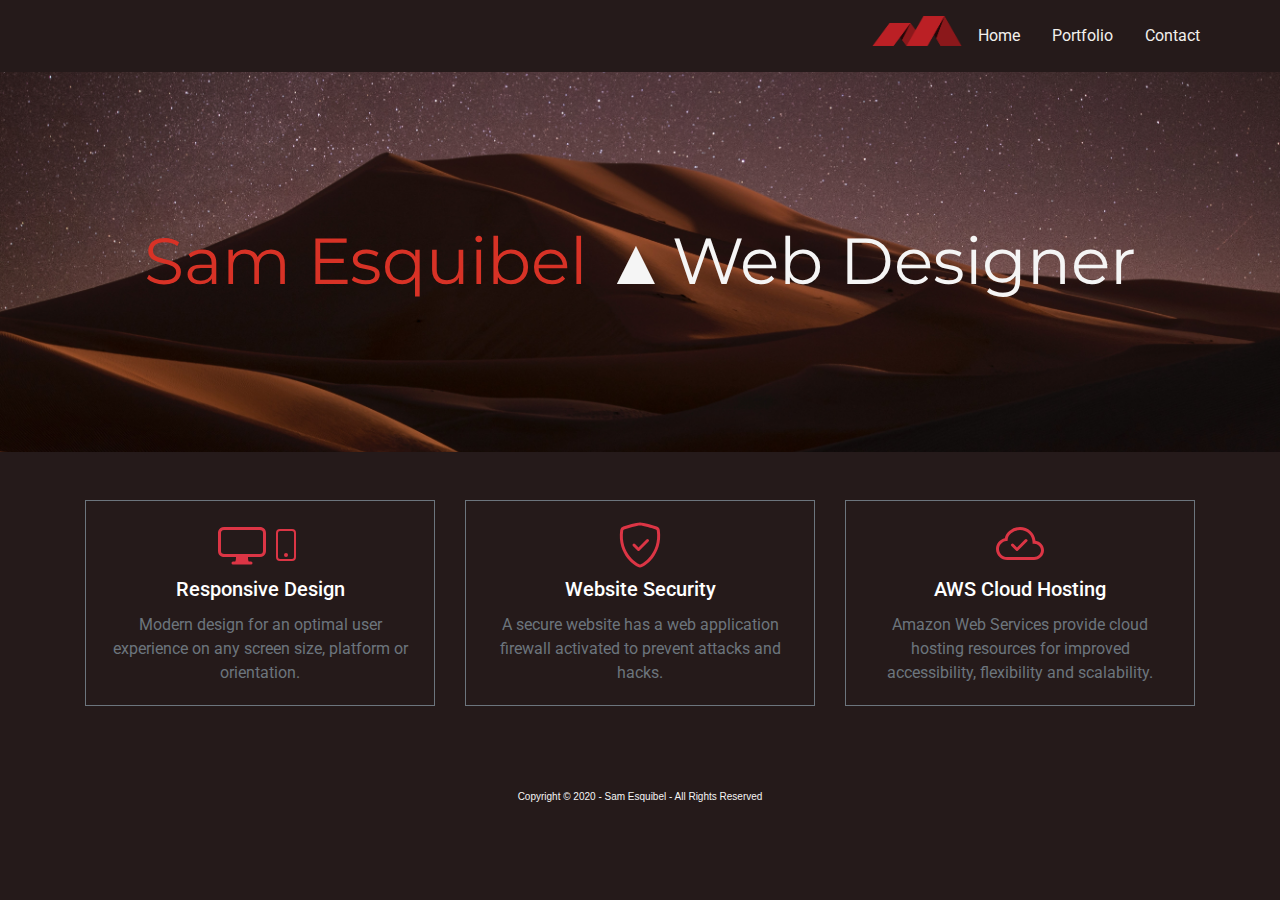
<file: day2-activity/index.html>
<!DOCTYPE html>
<html lang="en">

<head>
    <meta charset="UTF-8">
    <meta name="viewport" content="width=device-width, initial-scale=1.0">
    <title>Sam Esquibel</title>
    <link rel="stylesheet" href="assets/css/style.css">
    <link rel="stylesheet" href="assets/css/index.css">
    <link rel="stylesheet" href="https://stackpath.bootstrapcdn.com/bootstrap/4.5.2/css/bootstrap.min.css"
        integrity="sha384-JcKb8q3iqJ61gNV9KGb8thSsNjpSL0n8PARn9HuZOnIxN0hoP+VmmDGMN5t9UJ0Z" crossorigin="anonymous">
    <link href="https://fonts.googleapis.com/css2?family=Montserrat:wght@300&family=Roboto&display=swap"
        rel="stylesheet">
</head>

<body class="body">
    <nav class="navContainer p-3">
        <ul class="nav justify-content-end navbar-light pr-5">
            <li class="nav-item">
                <a href="https://maxxpotential.com">
                    <img src="assets/images/Company-Logo.png" class="img-fluid" id="logo" alt="maxx potential logo">
                </a>
            </li>
            <li class="nav-item">
                <a class="nav-link" href="index.html">Home</a>
            </li>
            <li class="nav-item">
                <a class="nav-link" href="portfolio.html">Portfolio</a>
            </li>
            <li class="nav-item">
                <a class="nav-link" href="contact.html">Contact</a>
            </li>
        </ul>
    </nav>

    <div id="heroContainer">
        <div class="heroContent">
            <span class="nameColor">Sam Esquibel </span>
            <span class="pipeColor">▲</span>
            <span class="titleColor">Web Designer</span>
        </div>
    </div>

    <div class="container pt-5">
        <div class="card-deck">

            <div class="card border-secondary bg-transparent text-center rounded-0 h-100" style="width: 18rem;">
                <a href="http://www.getbootstrap.com" class="card-link">
                    <div class="card-body">
                        <svg width="3em" height="3em" viewBox="0 0 16 16" class="bi bi-display text-danger" fill="currentColor" focusable="false" role="img" aria-hidden="true" xmlns="http://www.w3.org/2000/svg">
                            <path d="M5.75 13.5c.167-.333.25-.833.25-1.5h4c0 .667.083 1.167.25 1.5H11a.5.5 0 0 1 0 1H5a.5.5 0 0 1 0-1h.75z"/>
                            <path fill-rule="evenodd" d="M13.991 3H2c-.325 0-.502.078-.602.145a.758.758 0 0 0-.254.302A1.46 1.46 0 0 0 1 4.01V10c0 .325.078.502.145.602.07.105.17.188.302.254a1.464 1.464 0 0 0 .538.143L2.01 11H14c.325 0 .502-.078.602-.145a.758.758 0 0 0 .254-.302 1.464 1.464 0 0 0 .143-.538L15 9.99V4c0-.325-.078-.502-.145-.602a.757.757 0 0 0-.302-.254A1.46 1.46 0 0 0 13.99 3zM14 2H2C0 2 0 4 0 4v6c0 2 2 2 2 2h12c2 0 2-2 2-2V4c0-2-2-2-2-2z"/>
                        </svg>                    
                        <svg width="2em" height="2em" viewBox="0 0 16 16" class="bi bi-phone text-danger" fill="currentColor" focusable="false" role="img" aria-hidden="true" xmlns="http://www.w3.org/2000/svg">
                            <path fill-rule="evenodd" d="M11 1H5a1 1 0 0 0-1 1v12a1 1 0 0 0 1 1h6a1 1 0 0 0 1-1V2a1 1 0 0 0-1-1zM5 0a2 2 0 0 0-2 2v12a2 2 0 0 0 2 2h6a2 2 0 0 0 2-2V2a2 2 0 0 0-2-2H5z"/>
                            <path fill-rule="evenodd" d="M8 14a1 1 0 1 0 0-2 1 1 0 0 0 0 2z"/>
                        </svg>                    
                        <h5 class="card-title text-white pt-2">Responsive Design</h5>
                        <p class="card-text text-muted">Modern design for an optimal user experience on any screen size,
                            platform or orientation.</p>
                    </div>
                </a>
            </div>

            <div class="card border-secondary bg-transparent text-center rounded-0 h-100" style="width: 18rem;">
                <a href="https://www.ibm.com/security" class="card-link">
                    <div class="card-body">
                        <svg width="3em" height="3em" viewBox="0 0 16 16" class="bi bi-shield-check text-danger" fill="currentColor" focusable="false" role="img" aria-hidden="true" xmlns="http://www.w3.org/2000/svg">
                            <path fill-rule="evenodd" d="M5.443 1.991a60.17 60.17 0 0 0-2.725.802.454.454 0 0 0-.315.366C1.87 7.056 3.1 9.9 4.567 11.773c.736.94 1.533 1.636 2.197 2.093.333.228.626.394.857.5.116.053.21.089.282.11A.73.73 0 0 0 8 14.5c.007-.001.038-.005.097-.023.072-.022.166-.058.282-.111.23-.106.525-.272.857-.5a10.197 10.197 0 0 0 2.197-2.093C12.9 9.9 14.13 7.056 13.597 3.159a.454.454 0 0 0-.315-.366c-.626-.2-1.682-.526-2.725-.802C9.491 1.71 8.51 1.5 8 1.5c-.51 0-1.49.21-2.557.491zm-.256-.966C6.23.749 7.337.5 8 .5c.662 0 1.77.249 2.813.525a61.09 61.09 0 0 1 2.772.815c.528.168.926.623 1.003 1.184.573 4.197-.756 7.307-2.367 9.365a11.191 11.191 0 0 1-2.418 2.3 6.942 6.942 0 0 1-1.007.586c-.27.124-.558.225-.796.225s-.526-.101-.796-.225a6.908 6.908 0 0 1-1.007-.586 11.192 11.192 0 0 1-2.417-2.3C2.167 10.331.839 7.221 1.412 3.024A1.454 1.454 0 0 1 2.415 1.84a61.11 61.11 0 0 1 2.772-.815z"/>
                            <path fill-rule="evenodd" d="M10.854 6.146a.5.5 0 0 1 0 .708l-3 3a.5.5 0 0 1-.708 0l-1.5-1.5a.5.5 0 1 1 .708-.708L7.5 8.793l2.646-2.647a.5.5 0 0 1 .708 0z"/>
                        </svg>                    
                        <h5 class="card-title text-white pt-2">Website Security</h5>
                        <p class="card-text text-muted">A secure website has a web application firewall activated to prevent
                            attacks and hacks.</p>
                    </div>
                </a>
            </div>

            <div class="card border-secondary bg-transparent text-center rounded-0 h-100" style="width: 18rem;">
                <a href="https://aws.amazon.com" class="card-link">
                    <div class="card-body">
                        <svg width="3em" height="3em" viewBox="0 0 16 16" class="bi bi-cloud-check text-danger" fill="currentColor" focusable="false" role="img" aria-hidden="true" xmlns="http://www.w3.org/2000/svg">
                            <path fill-rule="evenodd" d="M4.406 3.342A5.53 5.53 0 0 1 8 2c2.69 0 4.923 2 5.166 4.579C14.758 6.804 16 8.137 16 9.773 16 11.569 14.502 13 12.687 13H3.781C1.708 13 0 11.366 0 9.318c0-1.763 1.266-3.223 2.942-3.593.143-.863.698-1.723 1.464-2.383zm.653.757c-.757.653-1.153 1.44-1.153 2.056v.448l-.445.049C2.064 6.805 1 7.952 1 9.318 1 10.785 2.23 12 3.781 12h8.906C13.98 12 15 10.988 15 9.773c0-1.216-1.02-2.228-2.313-2.228h-.5v-.5C12.188 4.825 10.328 3 8 3a4.53 4.53 0 0 0-2.941 1.1z"/>
                            <path fill-rule="evenodd" d="M10.354 6.146a.5.5 0 0 1 0 .708l-3 3a.5.5 0 0 1-.708 0l-1.5-1.5a.5.5 0 1 1 .708-.708L7 8.793l2.646-2.647a.5.5 0 0 1 .708 0z"/>
                        </svg>                    
                        <h5 class="card-title text-white pt-2">AWS Cloud Hosting</h5>
                        <p class="card-text text-muted">Amazon Web Services provide cloud hosting resources for improved accessibility, flexibility and
                            scalability.</p>
                    </div>
                </a>
            </div>

        </div>
    </div>

    <footer class="footer" style="height: 125px">
        <center>
            <h4 style="color: whitesmoke; padding-top: 85px; font-family: 'Open Sans', sans-serif; font-size: 10px">
                Copyright &copy; 2020 - Sam Esquibel - All Rights Reserved</h4>
        </center>
    </footer>

</body>

</html>
</file>
<file: day2-activity/assets/css/style.css>
.body, .navContainer, .container, .footer{
    background-color: #251a1a;
}


/* Navbar */
.nav-link {
    color: #f2f0ed;
}

#logo {
    width: 90px;
    height: 30px;
}
</file>
<file: day2-activity/assets/css/index.css>
/* Homepage banner */
#heroContainer {
    background-color: #292b2a;
    background-image: url("../images/walid.jpg");
    background-repeat: no-repeat; /* Do not repeat the image */
    background-size: cover;
    background-position: 50% 75%;
    margin: 0;
    width: inherit;
    height: 380px;
    overflow: hidden;
    display: flex;
    flex-direction: column;
    justify-content: center;
    text-align: center;
}

.nameColor {
    font-family: 'Montserrat', sans-serif;
    color: #d83226;
    font-size: 65px;
}

.pipeColor {
    font-family: 'Roboto', sans-serif;
    font-size: 65px;
    color: whitesmoke;
}

.titleColor {
    font-family: 'Montserrat', sans-serif;
    color: whitesmoke;
    font-size: 65px;
}
</file>
